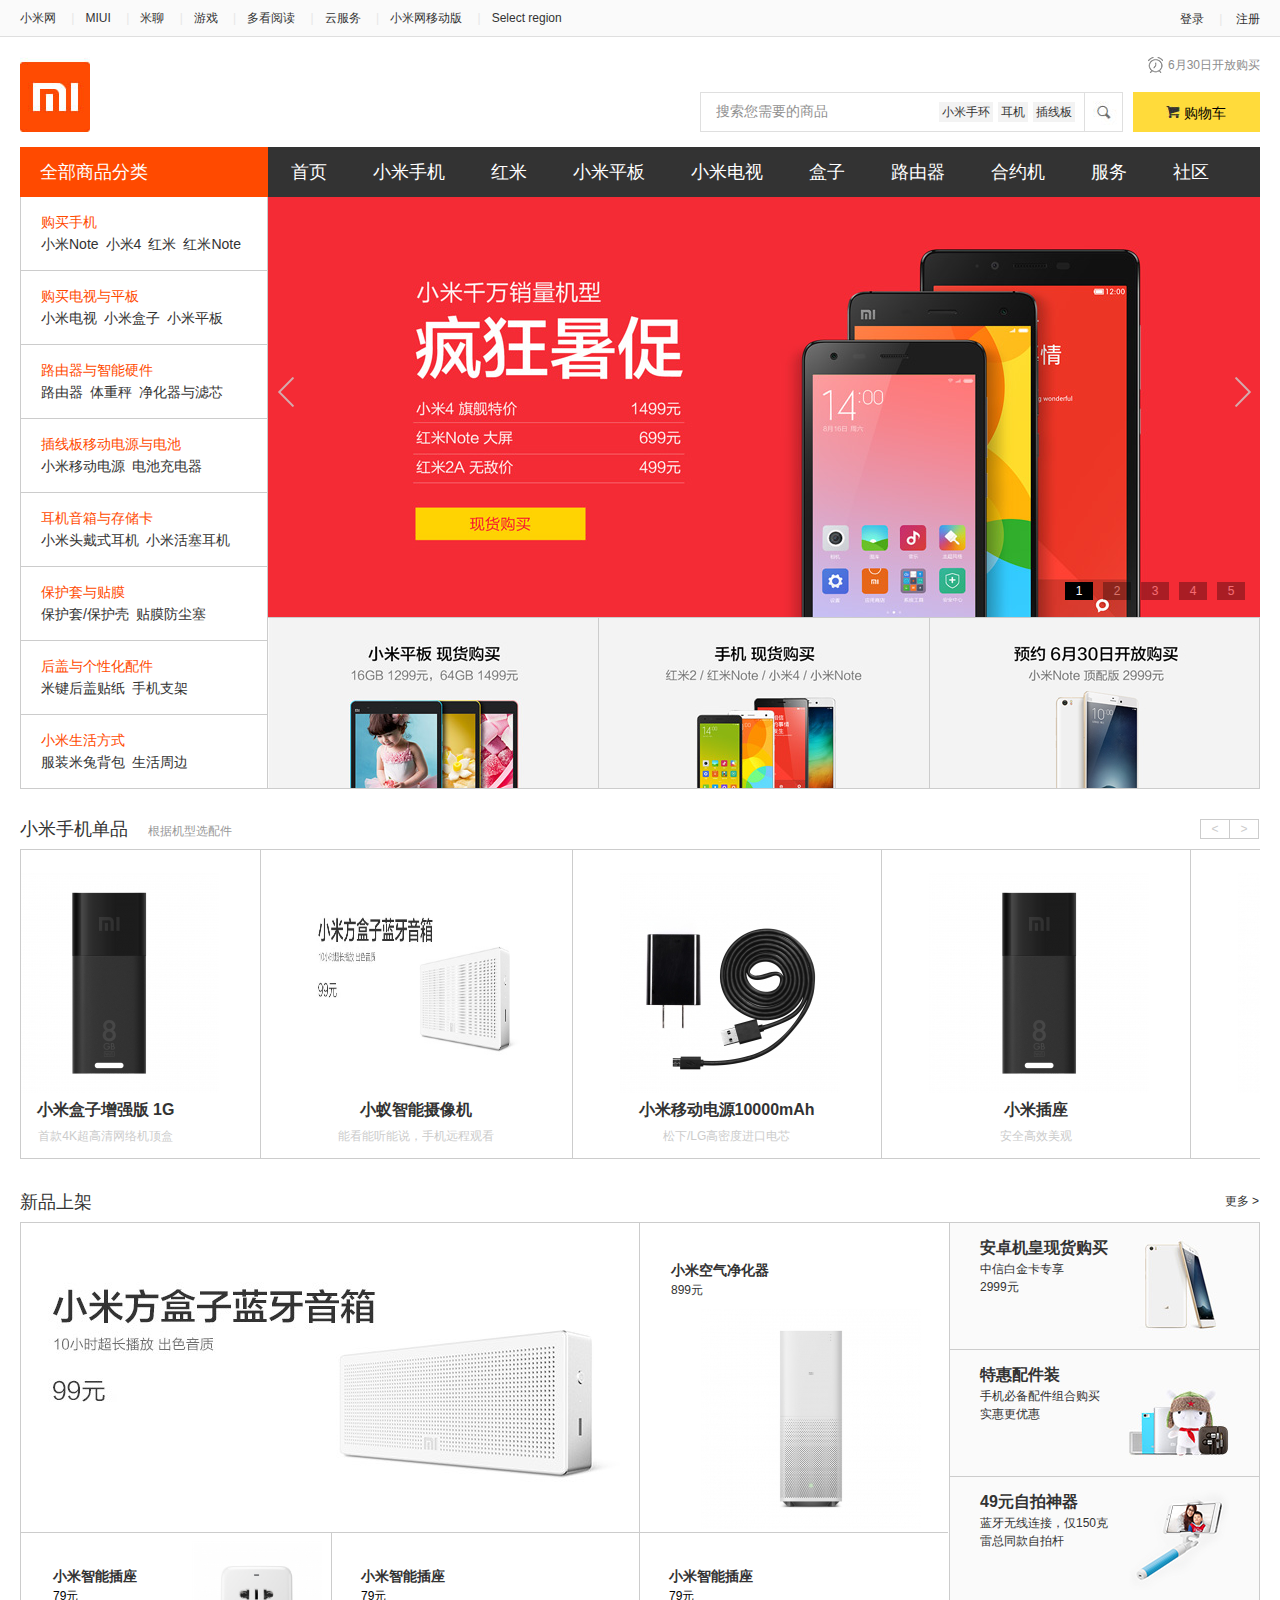
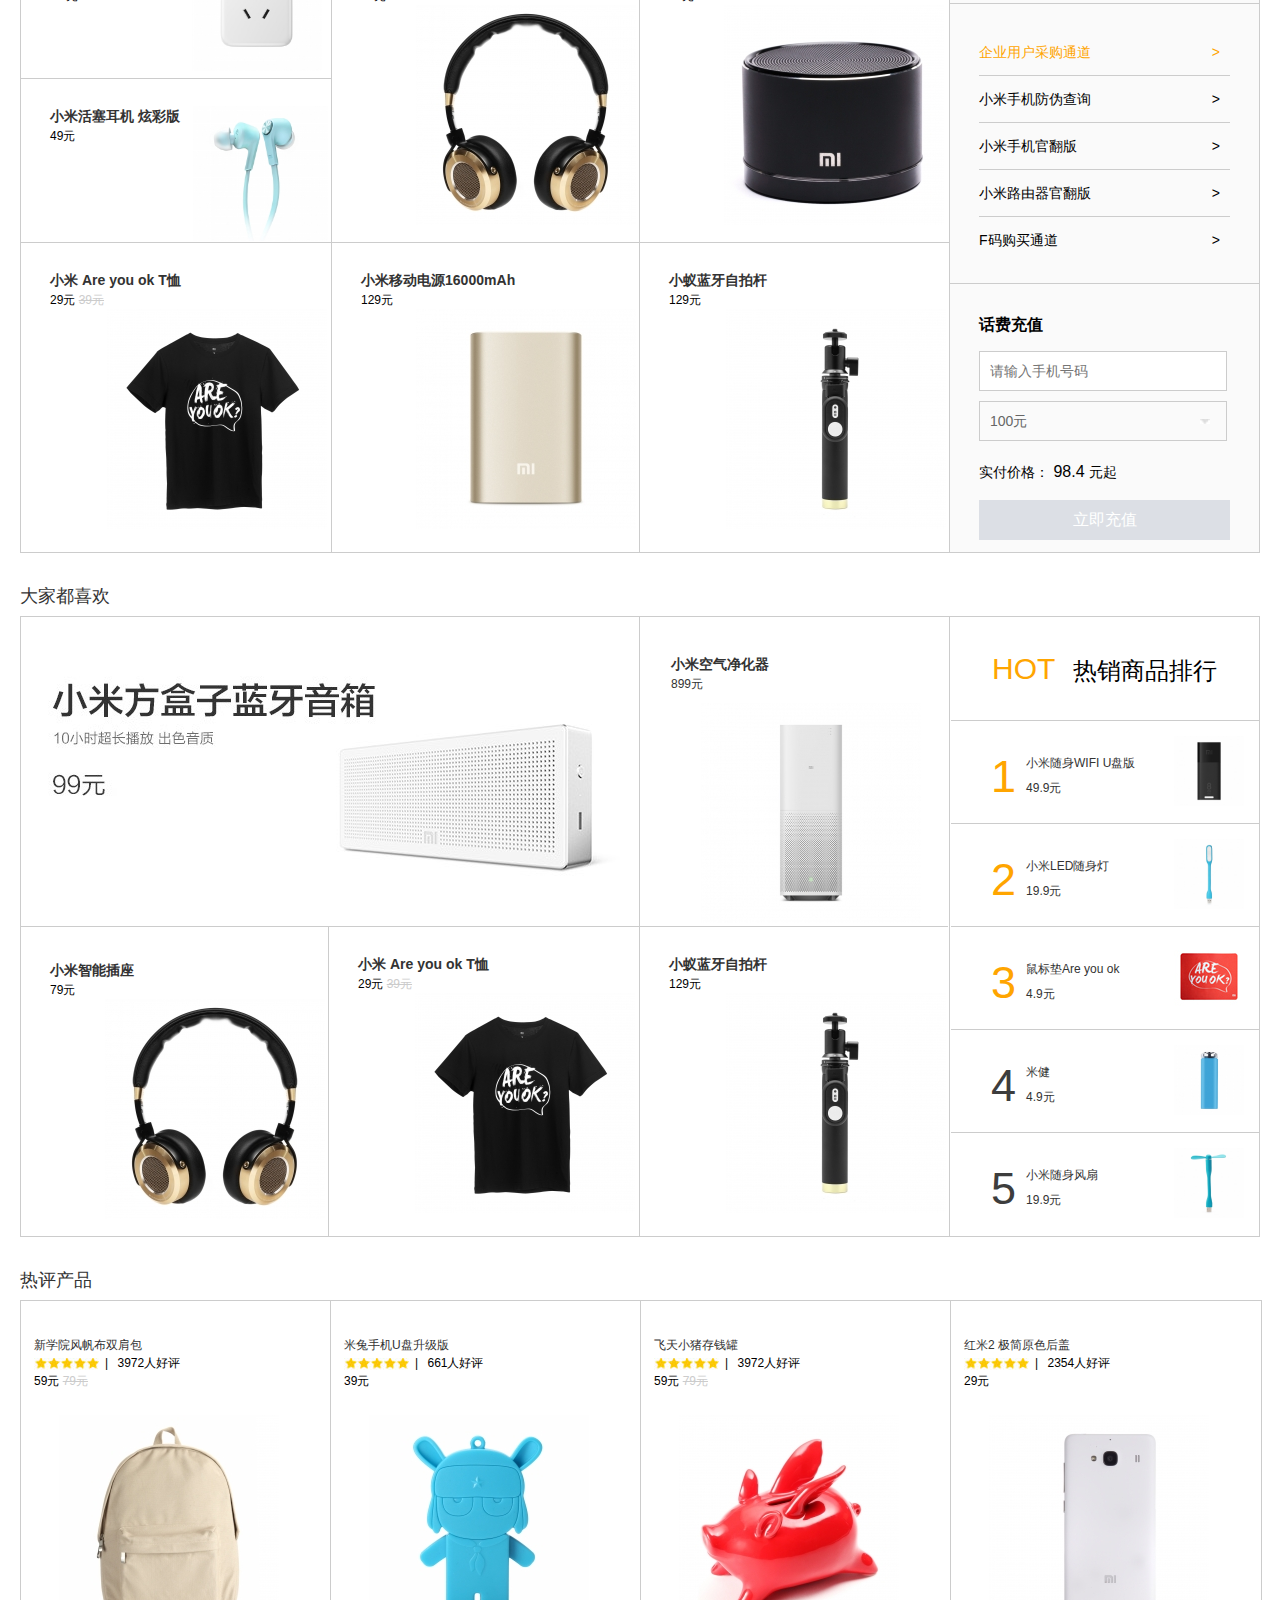
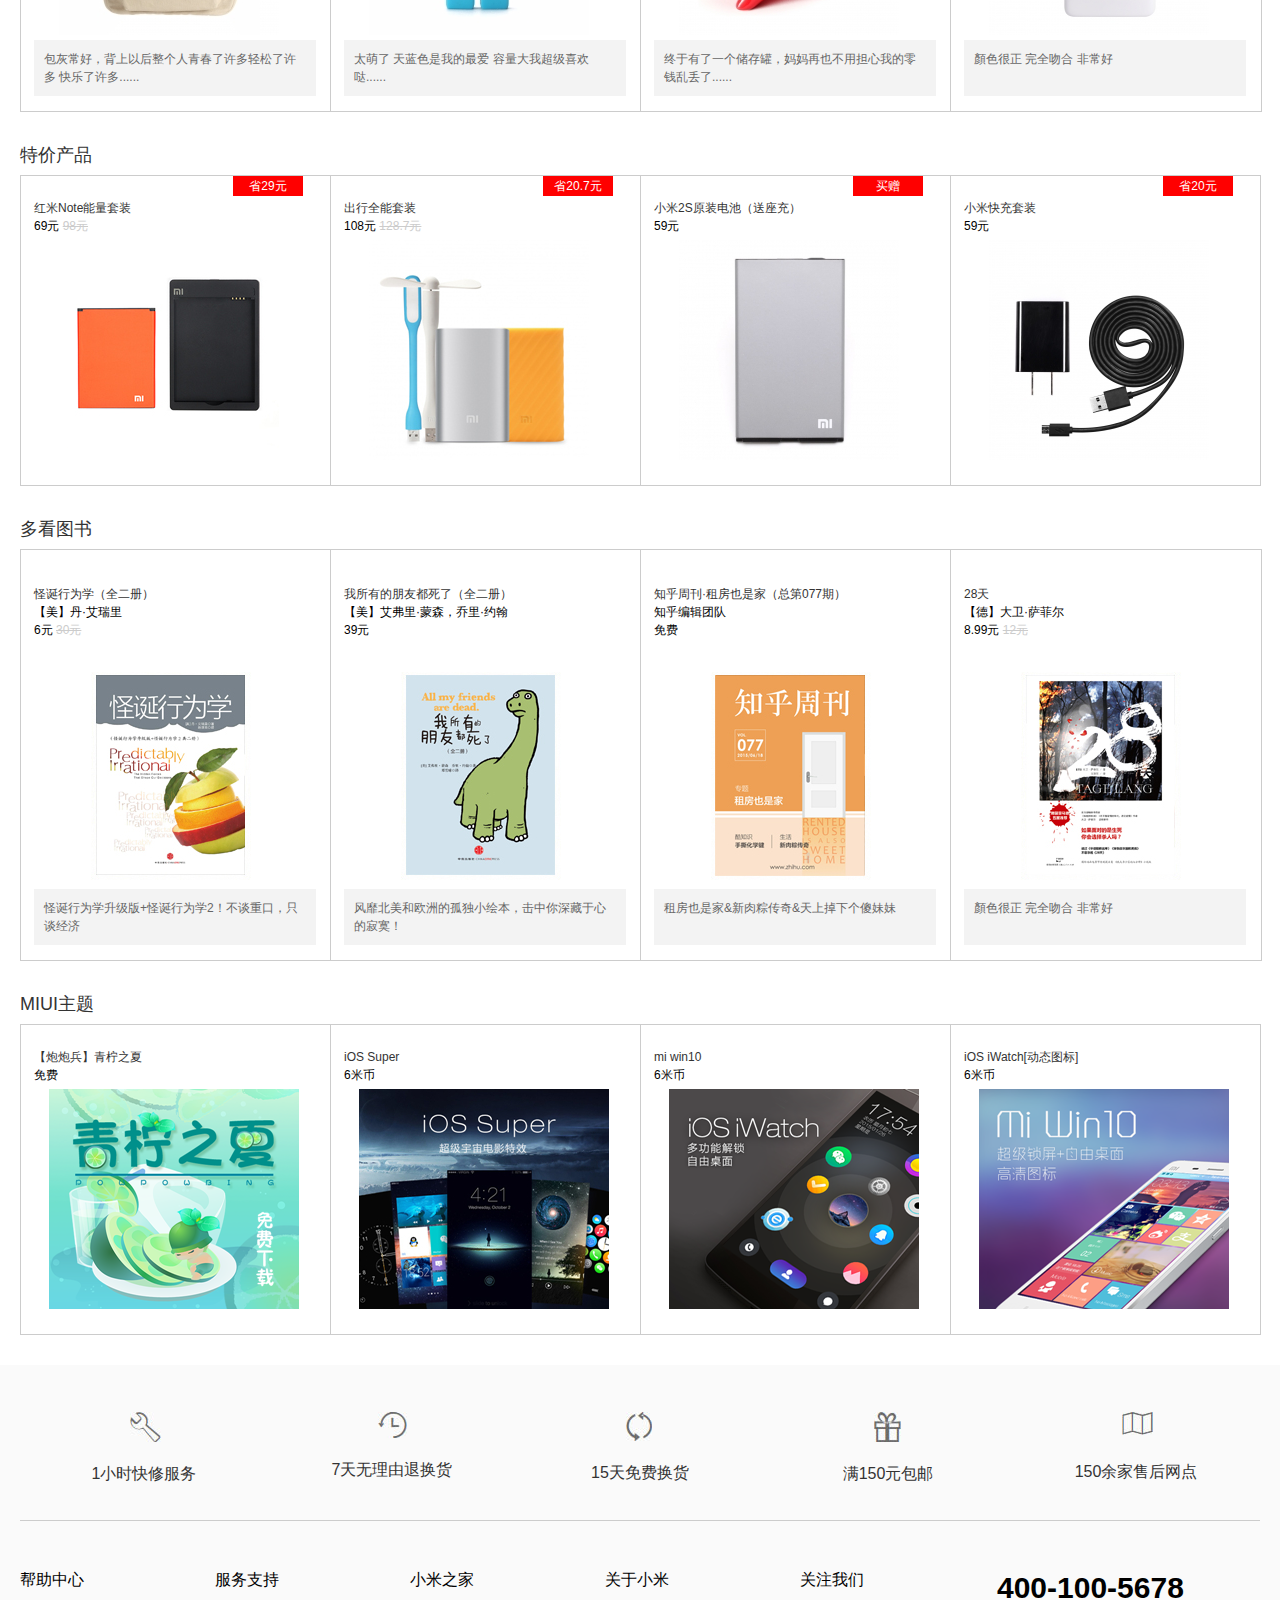
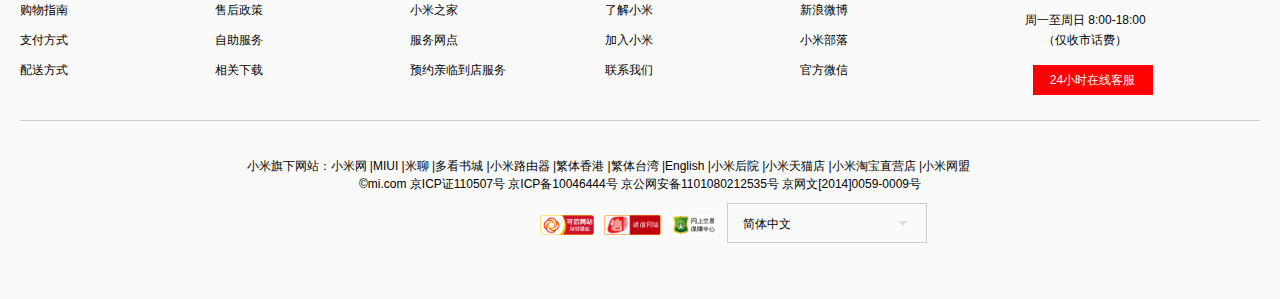
<file: index.html>
<!DOCTYPE html>
<html>
<head lang="en">
    <meta charset="UTF-8">
    <title>小米官网</title>
    <link rel="stylesheet" href="css/index.css" type="text/css">

</head>
<body>
<!--header------------------------------------------------------------>
<header>
    <div id="header">
        <div class="header-top">
            <div class="header-top-left">
                <ul class="header-ul">
                    <li><a href="###">小米网 </a> <span class="sep">|</span></li>
                    <li><a class="emk" href="###">MIUI</a> <span class="sep">|</span></li>
                    <li><a href="###">米聊 </a> <span class="sep">|</span></li>
                    <li><a href="###">游戏 </a> <span class="sep">|</span></li>
                    <li><a href="###">多看阅读 </a> <span class="sep">|</span></li>
                    <li><a href="###">云服务 </a> <span class="sep">|</span></li>
                    <li><a href="###">小米网移动版 </a> <span class="sep">|</span></li>
                    <li><a class="emk" href="###">Select region</a></li>
                </ul>
                <ul class="header-ul-right">
                    <li class="current"><a href="login.html">登录 </a> <span class="sep">|</span></li>
                    <li><a href="register.html">注册</a></li>
                </ul>

            </div>
        </div>
        <div class="header-bottom">
            <div class="header-bottom-center">
                <h1><a href="###"><img src="images/logo.jpg"></a></h1>
                <div class="header-bottom-right">
                    <span class="span-top">6月30日开放购买</span>
                    <input type="text" name="" value="搜索您需要的商品">
                    <ul class="input-div1">
                        <li><a href="###">小米手环</a></li>
                        <li><a href="###">耳机</a></li>
                        <li><a href="###">插线板</a></li>
                    </ul>
                    <input class="span-bottom" type="submit" name="" value="">
                    <a href="###"><div class="header-bottom-right-right ">购物车<div class="gouwu-xianshi">购物车中没有商品，赶紧选购吧！</div></div></a>

                   
                </div>
            </div>
        </div>
    </div>

</header>
<!--header  end------------------------------------------------------------>
<!--nav ------------------------------------------------------------>
<nav id="nav">
    <div class="nav-left">全部商品分类
        <ul class="nav-left-left">
			<!--json拼接li-->
        </ul>
    </div>
    <ul class="nav-right">
        <!--在li里面新增了div-->
        <li><a class="a1" href="###">首页</a></li>
        <li class="sj"><a class="a1 a2" mi="true" href="###">小米手机</a>
            <div class="detail" mi="true">
                <div><a href="#"><img src="images/menu-01.png" width="495" height="200"></a></div>
                <div><a href="#"><img src="images/menu-02.png" width="495" height="200"></a></div>
            </div>
        </li>
        <li class="sj" ><a href="###" mi="true" class="a1 a2">红米</a>
            <div class="detail" mi="true" >
                <div class="one" style="width:329px;"><a href="#"><img src="images/menu-03.png" width="329" height="200"></a></div>
                <div class="one"><a href="#"><img src="images/menu-04.png" width="330" height="200"></a></div>
                <div class="one"><a href="#"><img src="images/menu-05.png" width="330" height="200"></a></div>
            </div>
        </li>
        <li><a class="a1" href="###">小米平板</a></li>
        <li class="sj" ><a class="a1 a2"  mi="true" href="###">小米电视</a>
            <div class="detail" mi="true">
                <div class="one" style="width:329px;"><a href="#"><img src="images/menu-06.png" width="329" height="200"></a></div>
                <div class=" one"><a href="#"><img src="images/menu-07.png" width="330" height="200"></a></div>
                <div class=" one"><a href="#"><img src="images/menu-08.png" width="330" height="200"></a></div>
            </div>
        </li>
        <li class="sj" ><a class="a1 a2" mi="true" href="###">盒子</a>
            <div class="detail" mi="true">
                <div><a href="#"><img src="images/menu01.png" width="495" height="200"></a></div>
                <div><a href="#"><img src="images/menu02.png" width="495" height="200"></a></div>
            </div>
        </li>
        <li class="sj" ><a class="a1 a2"  mi="true" href="###">路由器</a>
            <div class="detail" mi="true">
                <div><a href="#"><img src="images/menu03.png" width="495" height="200"></a></div>
                <div><a href="#"><img src="images/menu04.png" width="495" height="200"></a></div>
            </div>
        </li>
        <li><a class="a1"  href="###">合约机</a></li>
        <li><a class="a1"  href="###">服务</a></li>
        <li><a class="a1"  href="###">社区</a></li>
    </ul>
</nav>
<!--nav  end------------------------------------------------------------>
<!--banner ---------------------------------------------------------------------->
<div id="banner">
    <div class="banner-center">
        <!--banner four------------------------------------------------------------->
        <div class="banner-center-top">
          
            <div class="contR-l"></div>
            <div class="contR-r"></div>
           
            <div class="banner-center-top-width">
                <a href="#"><img src="images/banner01.jpg" width="992" height="420"></a>
                <a href="#"><img src="images/banner02.jpg" width="992" height="420"></a>
                <a href="#"><img src="images/banner03.jpg" width="992" height="420"></a>
                <a href="#"><img src="images/banner04.jpg" width="992" height="420"></a>
                <a href="#"><img src="images/banner05.jpg" width="992" height="420"></a>
            </div>
            <ul class="banner-ul">
                <li class="current">1</li>
                <li>2</li>
                <li>3</li>
                <li>4</li>
                <li>5</li>
            </ul>
        </div>
        <div class="banner-center-bottom">
            <div><img src="images/banner-b01.jpg" width="330" height="170"></div>
            <div><img src="images/banner-b02.jpg" width="330" height="170"></div>
            <div class="current"><img src="images/banner-b03.jpg" width="330" height="170"></div>
        </div>

    </div>
</div>
<!--banner end---------------------------------------------------------------------->

<!--conten ---------------------------------------------------------------------->
<div id="con">
    <!--conten  one---------------------------------------------------------------------->
    <div class="con-top">
        <div class="con-t"><h2>小米手机单品</h2><a href="###">根据机型选配件</a>
        </div>
        <div class="con-top-right">
            <span class="con-top-right-left current">&lt;</span>
            <span class="con-top-right-right">&gt;</span>
        </div>
    </div>
    <div class="con-bottom">
        <div class="con-bottom-wid">
            <div class="con-bottom-big" style="width:311px"><div class="con-bottom-bor"><a href="#"><img src="images/con-one01.jpg" width="220" height="220"><h3>小蚁智能摄像机</h3><p>能看能听能说，手机远程观看</p></a></div></div>
            <div class="con-bottom-big"><div class="con-bottom-bor"><a href="#"><img src="images/con-one02.jpg" width="220" height="220"><h3>小米移动电源10000mAh</h3><p>松下/LG高密度进口电芯</p></a></div></div>
            <div class="con-bottom-big"><div class="con-bottom-bor"><a href="#"><img src="images/con-one-03.jpg" width="220" height="220"><h3>小米插座</h3><p>安全高效美观</p></a></div></div>
            <div class="con-bottom-big"><div class="con-bottom-bor"><a href="#"><img src="images/con-one04.jpg" width="220" height="220"><h3>小米盒子增强版 1G</h3><p>首款4K超高清网络机顶盒</p></a></div></div>

            <div class="con-bottom-big" style="width:311px"><div class="con-bottom-bor"><a href="#"><img src="images/con-tow01.jpg" width="220" height="220"><h3>小蚁智能摄像机</h3><p>能看能听能说，手机远程观看</p></a></div></div>
            <div class="con-bottom-big"><div class="con-bottom-bor"><a href="#"><img src="images/con-five03.jpg" width="220" height="220"><h3>小米移动电源10000mAh</h3><p>松下/LG高密度进口电芯</p></a></div></div>
            <div class="con-bottom-big"><div class="con-bottom-bor"><a href="#"><img src="images/con-three02.jpg " width="220" height="220"><h3>小米插座</h3><p>安全高效美观</p></a></div></div>
            <div class="con-bottom-big"><div class="con-bottom-bor"><a href="#"><img src="images/con-tow02.jpg" width="220" height="220"><h3>小米盒子增强版 1G</h3><p>首款4K超高清网络机顶盒</p></a></div></div>
        </div>
    </div>
    <!--conten  tow---------------------------------------------------------------------->
    <div class="con-top">
        <div class="con-t"><h2>新品上架</h2>
        </div>
        <div class="con-top-right">
            <a href="###">更多 &gt;</a>
        </div>
    </div>
    <div class="con-bottom-tow">
        <!--conten  tow left---------------------------------------------------------------------->

        <div class="con-bottom-tow-left">
            <div class="con-bottom-tow-left-one">
                <div class="con-bor  current">
                    <a href="#">
                        <img src="images/con-tow01.jpg" width="620" height="310">
                    </a>
                </div>
            </div>
            <div class="con-bottom-tow-left-tow">
                <div class="con-tow-bor  current">
                    <a href="#">
                        <h3>小米空气净化器</h3>
                        <span>899元</span>
                        <a href="#"><img src="images/con-tow02.jpg" width="220" height="220"></a>
                    </a>
                </div>
            </div>
            <div class="big-three">
                <div class="con-bottom-tow-left-three">
                    <div class="con-three-bor  current">
                        <div class="con-bottom-tow-left-three-left">
                            <a href="#">
                                <h3>小米智能插座</h3></a>
                            <span>79元</span>
                        </div>
                        <a href="#">
                            <img src="images/con-tow03.jpg" width="130" height="130">
                        </a>
                    </div>
                </div>
                <div class="con-tow-six ">
                    <div class="con-six-bor current">
                        <div class="con-six-left">
                            <a href="#">
                                <h3>小米活塞耳机 炫彩版</h3></a>
                            <span>49元</span>
                        </div>
                        <a href="#"><img src="images/con-tow05.jpg" width="135" height="135">
                        </a>
                    </div>
                </div>

            </div>
            <div class="con-tow-four ">
                <div class="con-four-bor current"><div class="con-four-bor-left">
                    <a href="#">
                        <h3>小米智能插座</h3></a>
                    <span>79元</span>
                </div>
                    <a href="#"><img src="images/con-tow04.jpg" width="220" height="220"></a></div>
            </div>
            <div class="con-tow-five">
                <div class="con-four-bor  current">
                    <div class="con-four-bor-left">
                        <a href="#">
                            <h3>小米智能插座</h3></a>
                        <span>79元</span>
                    </div>
                    <a href="#"><img src="images/con-tow06.jpg" width="220" height="220"></a></div>
            </div>
            <div class="con-tow-seven">
                <div class="con-seven-bor  current">
                    <div class="con-four-bor-left">
                        <a href="#">
                            <h3>小米 Are you ok T恤</h3></a>
                        <span>29元 <s style="color:#ccc">39元</s></span>
                    </div>
                    <a href="#"><img src="images/con-tow07.jpg" width="220" height="220"></a>
                </div>
            </div>
            <div class="con-tow-seven"  style="width:307px;">
                <div class="con-seven-bor  current" style="width:275px;">
                    <div class="con-four-bor-left">
                        <a href="#">
                            <h3>小米移动电源16000mAh</h3></a>
                        <span>129元</span>
                    </div>
                    <a href="#"><img src="images/con-tow08.jpg" width="220" height="220"></a>
                </div>
            </div>
            <div class="con-tow-seven"  style="width:309px; border-right:none">
                <div class="con-seven-bor  current" style="width:277px;">
                    <div class="con-four-bor-left">
                        <a href="#">
                            <h3>小蚁蓝牙自拍杆</h3></a>
                        <span>129元</span>
                    </div>
                    <a href="#"><img src="images/con-tow09.jpg" width="220" height="220"></a>
                </div>
            </div>
            <!--con  tow left  ent---------------------------------------------------------------------->
        </div>
        <!--con tow right---------------------------------------------------------------------->
        <div class="con-right">
            <div class="con-right-one">
                <a class="left" href="###"><h3>安卓机皇现货购买</h3>中信白金卡专享<br>2999元</a>
                <a class="right" href="#"><img src="images/con-toe-right01.jpg" width="100" height="100"></a>
            </div>
            <div class="con-right-one">
                <a class="left" href="###"><h3>特惠配件装</h3>手机必备配件组合购买<br>实惠更优惠</a>
                <a class="right" href="#"><img src="images/con-tow-right03.jpg" width="100" height="100"></a>
            </div>
            <div class="con-right-one">
                <a class="left" href="###"><h3>49元自拍神器</h3>蓝牙无线连接，仅150克<br>雷总同款自拍杆</a>
                <a class="right" href="#"><img src="images/con-tow-right02.jpg" width="100" height="100"></a>
            </div>
            <ul class="con-right-four">
                <li class="current">企业用户采购通道<span>&gt;</span></li>
                <li>小米手机防伪<span>&gt;</span>查询</li>
                <li>小米手机官翻版<span>&gt;</span></li>
                <li>小米路由器官<span>&gt;</span>翻版</li>
                <li class="currentt">F码购买通<span>&gt;</span>道</li>
            </ul>
            <div class="con-right-five">
                <h3>话费充值</h3>
                <input type="rel" name="" placeholder="请输入手机号码">
               <div class="mary"><div class="pic">100元</div>
               	<div class="mary-all">
                	<div class="mary-center mary-top current">100元</div>
                    <div class="mary-center">50元</div>
                    <div class="mary-center">30元</div>
                </div>
               </div>
                <p>实付价格：<span> 98.4 </span>元起</p>
                <div class="chong">立即充值</div>
            </div>

        </div>
        <!--con tow left  ent---------------------------------------------------------------------->
    </div>
    <!--con  tow end---------------------------------------------------------------------->
    <!--conten  three left---------------------------------------------------------------------->
    <div class="con-top">
        <div class="con-t"><h2>大家都喜欢</h2>
        </div></div>
        <div class="con-bottom-three">
        <div class="con-bottom-three-left">
            <div class="con-bottom-tow-left-one">
                <div class="con-bor  current">
                    <a href="#">
                        <img src="images/con-tow01.jpg" width="620" height="310">
                    </a>
                </div>
            </div>
            <div class="con-bottom-tow-left-tow">
                <div class="con-tow-bor  current">
                    <a href="#">
                        <h3>小米空气净化器</h3>
                        <span>899元</span>
                        <a href="#"><img src="images/con-tow02.jpg" width="220" height="220">
                  </a>
                </div>
            </div>

            <div class="con-tow-four ">
                <div class="con-four-bor current"><div class="con-four-bor-left">
                    <a href="#">
                        <h3>小米智能插座</h3></a>
                    <span>79元</span>
                </div>
                    <a href="#"><img src="images/con-tow04.jpg" width="220" height="220"></a></div>
            </div>

            <div class="con-tow-seven">
                <div class="con-seven-bor  current">
                    <div class="con-four-bor-left">
                        <a href="#">
                            <h3>小米 Are you ok T恤</h3></a>
                        <span>29元 <s style="color:#ccc">39元</s></span>
                    </div>
                    <a href="#"><img src="images/con-tow07.jpg" width="220" height="220"></a>
                </div>
            </div>

            <div class="con-tow-seven"  style="width:307px; border-right:none">
                <div class="con-seven-bor  current" style="width:277px;">
                    <div class="con-four-bor-left">
                        <a href="#">
                            <h3>小蚁蓝牙自拍杆</h3></a>
                        <span>129元</span>
                    </div>
                    <a href="#"><img src="images/con-tow09.jpg" width="220" height="220"></a>
                </div>
            </div>
        </div>
<!--con  three right---------------------------------------------------------------------->
	<ul class="con-three-right">
    	<li class="ul-li-one"><span>HOT </span> 热销商品排行</li>
        <li><a href="#"><span>1</span><p>小米随身WIFI U盘版<br>49.9元</p></a><img src="images/con-three02.jpg" width="70" height="70"></li>
        <li><a href="#"><span>2</span><p>小米LED随身灯<br>19.9元</p></a><img src="images/con-three01.jpg" width="70" height="70"></li>
        <li><a href="#"><span>3</span><p>鼠标垫Are you ok<br>4.9元</p></a><img src="images/con-three04.jpg" width="70" height="70"></li>
        <li><a href="#"><span class="span-color">4</span><p>米健<br>4.9元</p></a><img src="images/con-three03.jpg" width="70" height="70"></li>
        <li style="border-bottom:0"><a href="#"><span  class="span-color">5</span><p>小米随身风扇<br>19.9元</p></a><img src="images/con-three05.jpg" width="70" height="70"></li>
    
    </ul>
     </div>
<!--con  three left  ent---------------------------------------------------------------------->
<!--con  four star-------------------------------------------------------------------------------------------->
	 <div class="con-top">
        <div class="con-t"><h2>热评产品</h2>
        </div>
      </div>
      <div class="con-four">
      	<div>
        	<div class="con-four-bor0">
            	<p><a href="#">新学院风帆布双肩包</a><br>
                	<span class="xingxing"></span> <span class="shu">|</span> <span>3972人好评<br>
59元 <s> 79元</s></span>
				</p>
             <a href="#"><img src="images/con-four02.jpg" width="220" height="220"> </a>
             <span class="con-four-bor0-span">包灰常好，背上以后整个人青春了许多轻松了许多 快乐了许多......</span>
             </div>
        </div>
        <div><div class="con-four-bor0"><p><a href="#">米兔手机U盘升级版</a><br>
                	<span class="xingxing"></span> <span class="shu">|</span> <span>661人好评<br>
39元</span>
				</p>
            <a href="#"><img src="images/con-four03.jpg" width="220" height="220"></a> <span class="con-four-bor0-span">太萌了 天蓝色是我的最爱 容量大我超级喜欢哒......</span></div></div>
        <div><div class="con-four-bor0"><p><a href="#">飞天小猪存钱罐</a><br>
                	<span class="xingxing"></span> <span class="shu">|</span> <span>3972人好评<br>
59元 <s> 79元</s></span>
				</p>
             <a href="#"><img src="images/con-four01.jpg" width="220" height="220"> </a><span class="con-four-bor0-span">终于有了一个储存罐，妈妈再也不用担心我的零钱乱丢了......</span></div></div>
        <div class="current"><div class="con-four-bor0"><p><a href="#">红米2 极简原色后盖</a><br>
                	<span class="xingxing"></span> <span class="shu">|</span> <span>2354人好评<br>
29元</span>
				</p>
             <a href="#"><img src="images/con-four04.jpg" width="220" height="220"></a> <span class="con-four-bor0-span">顏色很正 完全吻合 非常好</span></div></div>
      </div>
      
<!--con  four end-------------------------------------------------------------------------------------------->
<!--con  five-------------------------------------------------------------------------------------------->

		<div class="con-top">
        <div class="con-t"><h2>特价产品</h2>
        </div>
      </div>
      <div class="con-five-bottom">
      <div>
      	<div class="con-four-bor0">
        	<span class="color">省29元</span>
            	<p><a href="#">红米Note能量套装</a><br>
                	<span>
69元 <s> 98元</s></span>
				</p>
             <a href="#"><img src="images/con-five01.jpg" width="220" height="220"> </a></div>
             </div>
        <div><div class="con-four-bor0">
        	<span class="color">省20.7元</span>
       	  <p><a href="#">出行全能套装</a><br>
                	<span>
108元 <s> 128.7元</s></span>
				</p>
             <a href="#"><img src="images/con-five05.jpg" width="220" height="220"></a> </div></div>
        <div><div class="con-four-bor0">
        	<span class="color">买赠</span>
       	  <p><a href="#">小米2S原装电池（送座充）</a><br>
                	<span>
59元</span>
				</p>
             <a href="#"><img src="images/con-five02.jpg" width="220" height="220"></a> </div></div>
        <div><div class="con-four-bor0">
        	<span class="color">省20元</span>
       	  <p><a href="#">小米快充套装</a><br>
                	<span>
59元</span>
				</p>
             <a href="#"><img src="images/con-five03.jpg" width="220" height="220"></a> </div></div>
      </div>
<!--con  five end-------------------------------------------------------------------------------------------->
<!--con  six-------------------------------------------------------------------------------------------->

  <div class="con-top">
        <div class="con-t"><h2>多看图书</h2>
        </div>
      </div>
      <div class="con-four">
      	<div>
       	  <div class="con-four-bor0">
           	<p><a href="#">怪诞行为学（全二册）</a><br>
                	<span>【美】丹·艾瑞里</span> <span><br>

6元 <s> 30元</s></span>
			  </p>
            <a href="#"><img src="images/con-six01.jpg" width="220" height="220"> </a>
            <span class="con-four-bor0-span">怪诞行为学升级版+怪诞行为学2！不谈重口，只谈经济</span>
            </div>
        </div>
        <div><div class="con-four-bor0"><p><a href="#">我所有的朋友都死了（全二册）</a><br>
       	  <span>【美】艾弗里·蒙森，乔里·约翰</span><span><br>

39元</span>
				</p>
            <a href="#"><img src="images/con-six03.jpg" width="220" height="220"></a> <span class="con-four-bor0-span">风靡北美和欧洲的孤独小绘本，击中你深藏于心的寂寞！</span></div></div>
        <div><div class="con-four-bor0"><p><a href="#">知乎周刊·租房也是家（总第077期）</a>
                	<span=>知乎编辑团队</span><span><br>
免费</span>
				</p>
             <a href="#"><img src="images/con-six04.jpg" width="220" height="220"> </a><span class="con-four-bor0-span">租房也是家&新肉粽传奇&天上掉下个傻妹妹</span></div></div>
        <div class="current"><div class="con-four-bor0"><p><a href="#">28天</a><br>
       	  <span>【德】大卫·萨菲尔</span><span><br>

8.99元 <s> 12元</s></span>
				</p>
             <a href="#"><img src="images/con-six02.jpg" width="220" height="220"></a> <span class="con-four-bor0-span">顏色很正 完全吻合 非常好</span></div></div>
      </div>
<!--con  six end-------------------------------------------------------------------------------------------->
<!--con  seven -------------------------------------------------------------------------------------------->
      <div class="con-top">
        <div class="con-t"><h2>MIUI主题</h2>
        </div>
      </div>
      <div class="con-five-bottom">
      <div>
      	<div class="con-four-bor0">

       	  <p><a href="#">【炮炮兵】青柠之夏</a><br>
                	<span>
免费</span>
				</p>
             <a href="#"><img class="margin" src="images/con-sevent01.png" width="250" height="220"> </a></div>
        </div>
        <div><div class="con-four-bor0">
       	  <p><a href="#">iOS Super</a><br>
                	<span>
6米币</span>
				</p>
             <a href="#"><img class="margin" src="images/con-sevent02.jpg" width="250" height="220"></a> </div></div>
        <div><div class="con-four-bor0">
       	  <p><a href="#">mi win10</a><br>
                	<span>
6米币</span>
				</p>
             <a href="#"><img class="margin" src="images/con-sevent04.png" width="250" height="220"></a> </div></div>
        <div><div class="con-four-bor0">
       	  <p><a href="#">iOS iWatch[动态图标]</a><br>
                	<span>
6米币</span>
				</p>
             <a href="#"><img  class="margin"src="images/con-sevent03.png" width="250" height="220"></a> </div></div>
      </div>
<!--con  seven end-------------------------------------------------------------------------------------------->
</div>
<!--con end---------------------------------------------------------------------->
<!--footer------------------------------------------------------------------>
	<div id="footer">
    	<ul class="footer">
        	<li><a href="#"><i><img src="images/footer-01.jpg" width="31" height="30"></i><span>1小时快修服务</span></a></li>
            <li><a href="#"><i><img src="images/footer-02.jpg" width="29" height="26"></i><span>7天无理由退换货</span></a></li>
            <li><a href="#"><i><img src="images/footer-03.jpg" width="26" height="29"></i><span>15天免费换货</span></a></li>
            <li><a href="#"><i><img src="images/footer-04.jpg" width="27" height="30"></i><span>满150元包邮</span></a></li>
            <li><a href="#"><i><img src="images/footer-05.jpg" width="31" height="23"></i><span class="mar">150余家售后网点</span></a></li>
        </ul>
        <div class="footer-bottom">
        	<ul class="footer-bottom-one">
            	<li class="footer-bottom-one-tt">帮助中心</li>
                <li>购物指南</li>
                <li>支付方式</li>
                <li>配送方式</li>
            </ul>
            <ul class="footer-bottom-one">
            	<li class="footer-bottom-one-tt">服务支持</li>
                <li>售后政策</li>
                <li>自助服务</li>
                <li>相关下载</li>
            </ul>
            <ul class="footer-bottom-one">
            	<li class="footer-bottom-one-tt">小米之家</li>
                <li>小米之家</li>
                <li>服务网点</li>
                <li>预约亲临到店服务</li>
            </ul>
            <ul class="footer-bottom-one">
            	<li class="footer-bottom-one-tt">关于小米</li>
                <li>了解小米</li>
                <li>加入小米</li>
                <li>联系我们</li>
            </ul>
            <ul class="footer-bottom-one">
            	<li class="footer-bottom-one-tt">关注我们</li>
                <li>新浪微博</li>
                <li>小米部落</li>
                <li>官方微信</li>
            </ul>
            <div class="footer-bottom-one">
            	<p>400-100-5678</p>
                <span>周一至周日 8:00-18:00<br>
					（仅收市话费）</span>
					<a href="#">24小时在线客服</a>
            </div>
        
        </div>
        <div class="footer-xiaomi">
        	<ul>
            	<li>小米旗下网站： </li>
                <li>小米网 | </li>
                <li>MIUI | </li>
                <li>米聊 | </li>
                <li>多看书城 | </li>
                <li>小米路由器 | </li>
                <li>繁体香港 | </li>
                <li>繁体台湾 | </li>
                <li>English | </li>
                <li>小米后院 | </li>
                <li>小米天猫店 | </li>
                <li>小米淘宝直营店 | </li>
                <li>小米网盟</li>
            </ul><br>

            <P>©mi.com 京ICP证110507号 京ICP备10046444号 京公网安备1101080212535号 京网文[2014]0059-0009号</P>
            <div>
                <div>
                <img src="images/F03.png" width="54" height="20"> <img src="images/F01.gif" width="57" height="20"> <img src="images/F02.jpg" width="46" height="20"><span class="footer-span">简体中文</span></div>
				
            </div>
        </div>
    </div>
    
<!--footer end------------------------------------------------------------------>
<!-------返回顶部------->
    <span class="fanhui"></span>
</body>
</html>

<script type="text/javascript" src="js/jquery-1.7.2.min.js"></script>
<script src="js/JSON.js "></script>
<script src="js/DOM.js"></script>
<script src="js/tools.js"></script>
<script src="js/tween.js "></script>
<script src="js/index.js"></script>

<script>
 $(".nav-left-left li").mouseover(function(){
        $(this).children("nav-left-left-one").css({"border-left":"3px solid red","background":"#ccc"});
        $(this).children(".nav-left-float").css("display","block");
    })
    $(".nav-left-left li").mouseout(function(){
        $(this).children("nav-left-left-one").css({"border-left":"3px solid #fff","background":"#fff"});
        $(this).children(".nav-left-float").css("display","none");
    })
	
    /*nav左侧显示菜单*/
    qzq.show();
    var ul = DOM.getElesByClass ("nav-left-left")[0];
    var lis=DOM.children(ul,"li");
    for(var i=0;i<lis.length;i++){
        var cur=lis[i];
        var oDiv=DOM.children(cur,"div")[0];
        oDiv.index=i;
        cur.onmousemove=function(){
            for(var i=0;i<lis.length;i++){
                var od=DOM.children (lis[i],"div")[1];
                od.style.display="none";
                DOM.removeClass (DOM.children (lis[i],"div")[0],"cur-q");
            }
            var od1=DOM.children (this,"div")[1];
            od1.style.display="block";
            DOM.addClass (DOM.children (this,"div")[0],"cur-q");
            var ul1=DOM.children (od1,"ul")[0];
            var lis1=DOM.children (ul1,"li");
            for(var i=0;i<lis1.length;i++){
                var cur1=lis1[i];
                cur1.index=i;
                cur1.onmouseover=function(){
                    for(var i=0;i<lis1.length;i++){
                        lis1[i].style.background="#fff";
                    }
                    this.style.background="#ccc";
                };
                cur1.onmouseout=function(){
                    for(var i=0;i<lis1.length;i++){
                        lis1[i].style.background="#fff";
                    }
                }
            }
        };
        cur.onmouseout=function(){
            for(var i=0;i<lis.length;i++){
                var od=DOM.children (this,"div")[1];
                od.style.display="none";
            }
            DOM.removeClass (DOM.children (this,"div")[0],"cur-q");
        }
        }
    /*nav显示菜单 end*/

    /*banner右边的图片轮播 */
    qzq.banner_auto();
    var oDiv=DOM.getElesByClass("banner-center-top")[0];
    var oDivL=DOM.children (oDiv,"div")[0];
    var oDivR=DOM.children (oDiv,"div")[1];
    var oUl=DOM.children (oDiv,"ul")[0];
    var olis=DOM.children (oUl,"li");
    oDivL.onclick=qzq.leftClick;
    oDivR.onclick=qzq.rightClick;
    oDiv.onmouseover=function() {
        if (qzq.oDiv_timer) {
            clearInterval(qzq.oDiv_timer);
            qzq.oDiv_timer = null;
        }
    }
    oDiv.onmouseout=function(){
        if(!qzq.oDiv_timer ) {
            qzq.oDiv_timer = setInterval(qzq.banner_auto, 3000);
        }
    }
    for(var i=0;i<olis.length;i++){
        var cur=olis[i];
        cur.style.cursor="pointer";
        cur.index=i;
        cur.onclick=function(){
            qzq.liClick.call(this);
        }
    }
    /*banner右边的图片轮播 end*/

    /*con  左右切换*/
    qzq.con_auto();
    var con=document.getElementById("con");
    var inner=DOM.getElesByClass ("con-top-right",con)[0];
    var l=DOM.children(inner,"span")[0];
    var r=DOM.children(inner,"span")[1];
	
    l.onclick=qzq.conLeft ;
    r.onclick=qzq.conRight ;

    /*nav 右侧横向菜单下拉显示***/
    var tool = new Tool;
    var oA2 = tool.getElementsByClass("a2");
    var oDetail = tool.getElementsByClass("detail");
    var oLis=tool.getElementsByClass("sj");


    for(var i=0; i<oLis.length;i++){
        (function(i){
            oLis[i].onmouseover=function(){
                oDetail[i].style.display="block"
            };
            oLis[i].onmouseout=function(){
                oDetail[i].style.display="none"
            }
        })(i)
    }

   /* function move(tar) {
        var that = this;
        _move();
        function _move() {

            var ch = tool.getCss("height", that);
            if (ch > tar) {
                if (ch - 10 <= tar) {
                    tool.setCss(that, "height", tar);
                    return;
                }
                tool.setCss(that, "height", ch -10);
            } else if (ch < tar) {
                if (ch + 10 >= tar) {
                    tool.setCss(that, "height", tar);
                    return;
                }
                tool.setCss(that, "height", ch + 200);
            } else {
                return;
            }
            that.timer = window.setTimeout(_move, 10);
        }
    }*/
    /*nav 右侧横向菜单下拉显示***/


    /*搜索框鼠标滑过变色**********************************************/
    $(".header-bottom-right input,.input-div1 a,.input-div1 li").mouseenter(function(e) {
        $(".span-bottom").css({"background":" url(images/bianse.png)","border":"none"})
    });
    $(".header-bottom-right input,.input-div1 a.input-div1 li").mouseout(function(e) {
        $(".span-bottom").css({"background":" url(images/bigjing.jpg)","border":"1px solid #ccc"})
    });
    /*鼠标经过购物车*******************************************************/

    $(".header-bottom-right-right,.gouwu-xianshi").mouseenter(function(e){
        //alert("ok");
        $(".header-bottom-right-right").addClass("gouwu-change");
        $(".gouwu-xianshi").css({"display":"block"})
    });
    $(".header-bottom-right-right").mouseout(function(e){
        $(this).removeClass("gouwu-change");
        $(".gouwu-xianshi").css({"display":"none"})

    });
   

/*返回顶*************************************************************/
var ele=tool.getElementsByClass("fanhui")[0];
var timer=null;
window.onscroll=function(){
	var h=document.documentElement.scrollTop||document.body.scrollTop
	var winBottom=(document.documentElement.clientHeight||document.body.clientHeight)*2;
	if(h>winBottom){
		ele.style.display="block"
	}else{
		ele.style.display="none"
	}
}
ele.onclick=function(){
	document.body.scrollTop-=100
	 timer=window.setTimeout(arguments.callee,20)
	if(document.body.scrollTop===0){
		clearTimeout(timer)
		}
	}
	












	

</script>
</file>
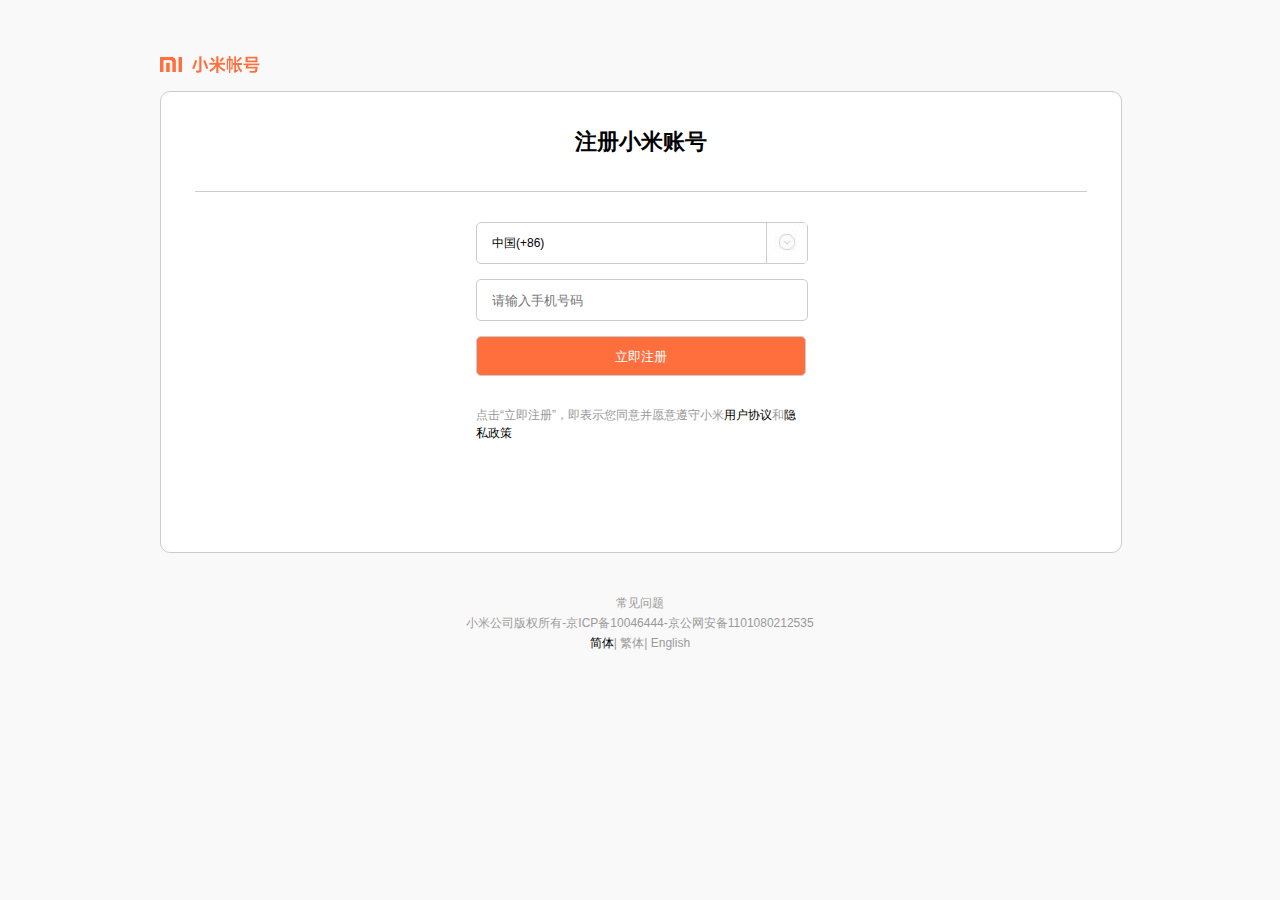
<file: register.html>
<!doctype html>
<html>
<head>
<meta charset="utf-8">
<title>无标题文档</title>
<link rel="stylesheet" href="css/register.css" type="text/css">
</head>

<body>
<div id="register">
	<h1><a href="#"><img src="images/n-logo.png" width="112" height="31"></a></h1>
    <div class="register-input">
    	<div class="register-top">注册小米账号</div>
        <div class="register-ccenter-one"><span>中国(+86)</span><i></i></div>
        <div class="register-ccenter-one">
        	<label class="label-one">
            	<input id="one" type="tel" name="" placeholder="请输入手机号码">
            </label>
           
        </div>
         <span id="emailError"></span>

         <input class="change" type="submit" name="" value="立即注册">
         <p>点击“立即注册”，即表示您同意并愿意遵守小米<span>用户协议</span>和<span>隐<br>
私政策</span></p>
    </div>
    <div class="last">常见问题<br>
小米公司版权所有-京ICP备10046444-京公网安备1101080212535
<span>简体</span>| 繁体| English</div>
</div>
</body>
</html>
<script type="text/javascript">

    String.prototype.myTrim = function () {
        return this.replace(/(^\s*|\s*$)/g, "");
    };
    var oEmail = document.getElementById("one");
    var oSpan = document.getElementById("emailError");
    oEmail.onkeyup = function () {
        var val = this.value.myTrim();
        check(val);
    }
    function check(val) {
   
		var reg2=/^1[32478]\d{9}$/;
        if (!reg2.test(val)){
            oSpan.innerHTML = "您输入的手机格式有误！";
            oSpan.className = "";
        } else {
            oSpan.innerHTML = "输入正确！";
            oSpan.className = "c";
        }
    }







</script>
</file>
<file: css/index.css>
html,body,div,ul,li,p,span,dl,dt,dd,input,h1,h2,h3,img{ margin:0; padding:0}
ul,li,dl,dt,dd{ list-style: none}
body{ width:100%; font: 14px/1.5 arial,"Microsoft Yahei","Hiragino Sans GB",sans-serif;
  font-family: arial, 'Microsoft Yahei', 'Hiragino Sans GB', sans-serif;
  font-size: 12px;-webkit-user-select:none}
a{color: #333; text-decoration: none;}
a:hover{color:orangered; text-decoration: none}
input:focus {outline:none;}
img{border:0;}
/*index header *********************************************************************************/
#header{ width:100%; height:147px;}
.header-top{ height:36px; border-bottom:1px solid #DFDFDF; background:#fafafa; color:#8c8c8c}
.header-top-left{ width:1240px; margin:0 auto; height:30px; padding-top:8px;}
.header-bottom{ height:104px;}
.header-ul{ float:left;width:1000px; height:26px; }
.header-ul .sep,.header-ul-right .sep{ margin-right:11px;margin-left:12px; color:#E7E7E7}
.header-ul li,.header-ul-right li{float:left; height:16px; line-height: 20px; }
.header-ul-right li.current{width:56px;}
.header-ul li a,.header-ul-right li a{display: inline-block; line-height: 20px; height:20px; }
.header-ul-right{ float:right;width:80px; height:26px; padding-top:1px;}
.header-ul-right li{ float:left}
.header-bottom{ height:75px; padding-top:20px; padding-bottom:15px;}
.header-bottom-center{ width:1240px; margin:0 auto; height:75px}
.header-bottom-center h1{ float:left; height:75px;}
.header-bottom-right{ position:relative;float:right; width:560px;height:75px;}
.header-bottom-right .span-top{ display:inline-block; padding-left:20px;float:right; margin-bottom:19px; height:16px; background: url(../images/naozhong.png) no-repeat; line-height: 16px; color:#8C8C8C;}
.header-bottom-right input{ float:left; width:353px;height:20px; font-size: 14px;
    border:1px solid #DFDFDF; margin-top:35px; color:#919191; padding:9px 15px; }
.header-bottom-right .span-bottom{ float:left; margin-top:35px; width:38px; height:40px; border:1px solid #DFDFDF; border-left:none;
    background: url(../images/bigjing.jpg) }
.input-div1{ position:absolute;right:180px;top:45px; height:20px; width:141px; z-index:1}
.header-bottom-change{ display:none; position:absolute;top:35px; right:0; z-index:2;padding-left:51px;height:61px; width:75px; border:1px solid red;
    border-bottom:none; background:#fff url(../images/gouwuche-bb.png) no-repeat 33px 14px;color:#FF4A00; line-height:40px; font-size:14px;}
.input-div1 li{ float:left; padding:1px 3px; text-align: center; margin-right:5px; background:#F3F3F3; color:#000}
.header-bottom-right-right{ float:left; padding-left:51px; width:76px; height:39px; padding-top:1px;margin-left:10px;font-size:14px;
    line-height: 40px; color:#000;background: #FFDB3B url(../images/gouwuche.jpg) no-repeat 33px 14px;}
.gouwu-change{ position:absolute; top:35px;right:0;width:74px; line-height: 39px;height:55px; border:1px solid red;background:#fff  url(../images/gouwuche-bb.png) no-repeat 33px 14px;z-index:5}
.gouwu-xianshi{ display: none; position:absolute;top:55px; right:-1px; width:332px; height:58px; border:1px solid red; border-top:1px solid #fff; background:#fff; z-index:-1; text-align:center; line-height:58px; color:#ccc}
/*index header end*********************************************************************************/
/*index nav*********************************************************************************/
#nav{ margin:0 auto; width:1240px; height:50px; background:#333333}
.nav-left{ position:relative; float:left; width:228px; height:50px; background:#FF4A00; font-size: 18px; line-height: 50px;
    padding-left:20px;color:#fff;}
/*横向下拉菜单*/

.nav-right{position:relative; float:left; height:50px; width:992px;}
.nav-right li.sj .detail{ overflow:hidden; position:absolute; top:50px; left:0px; z-index:51; width:992px; height:200px;display:none;
    background:#fff}
.nav-right li.sj .detail div{float:left;width:495px; height:200px;border-right:1px solid #ccc; }
.nav-right li.sj .detail div.one{ float:left; width:330px; height:200px; border-right:1px solid #ccc}
.nav-right  .a2:hover:before{ content:""; position:absolute; top:45px;left:50%; margin-left:-5px;
    border-left:5px solid #000; border-right:5px solid #000; border-bottom:5px solid #fff;}
.nav-right li{float:left;  height:50px; font-size: 18px; line-height: 50px; text-align: center;}
.nav-right li a{ padding:0;}
.nav-right li .a1{ position:relative;display: inline-block; color:#fff; padding:0 23px; }
.nav-right li .a1:hover{ background:#000;}

/*横向下拉菜单*/

.nav-left-left{ position:absolute; top:50px; left:0; width:246px; height:591px; border: 1px solid #ccc; border-top:none; font-family:14px;}
.nav-left-left li.li-current{ border-bottom:none}
.nav-left-left li{font-size:12px; position:relative; border-bottom:1px solid #ccc;}
.nav-left-left li .nav-left-left-one{ height:43px;padding:15px 10px 15px 17px; line-height:21px; border-left:3px solid #FFF}
.nav-left-left li .nav-left-left-one:hover{ background:#FAFAFA; border-left:3px solid red}
.nav-left-left li .nav-left-left-one div{ display:inline; font-size:14px;}
.nav-left-left li .nav-left-left-one>a{ color: #FF4A00; font-size:14px;}
.nav-left-left li .nav-left-left-one div a{ margin-right:7px;}
.nav-left-left li .nav-left-float{ height:300px; width:200px;position: absolute;top:0; background:#fff;left:247px; display:none; z-index:99}
/*index nav end*********************************************************************************/

/*banner*********************************************************************************************/
#banner{ margin:0 auto; width:1240px; height:592px; margin-bottom:27px;}
.banner-center{ margin-left:248px;width:992px; height:592px;}
.banner-center-top{ height:420px; overflow:hidden; position:relative}
.banner-center-top-width{ width:3968px; height:420px; background:red}
.banner-center-top-width img{ display:block float:left;}
.banner-ul{ position:absolute; bottom:15px; right:15px; height:20px; width:190px;}
.banner-ul li{ float:left; width:28px; height:18px; background:#000; opacity:0.3; text-align: center; line-height:18px; margin-left:10px;color:#fff}
.banner-ul li.current{opacity:1} 
.banner-center-bottom{ width:991px; height:170px; border:1px solid #ccc; border-left:none} 
.banner-center-bottom div{ float:left; width:330px; height:170px; border-right:1px solid #ccc; overflow:hidden}
.banner-center-bottom div.current{ border-right:none; width:329px}
/*banner  end*********************************************************************************************/
/*con*********************************************************************************************/
#con{ margin:0 auto; width:1240px; height: auto;}
.con-t{ float:left; width:222px;color: #333;}
.con-t a{ color: #999}
.con-t a:hover{ color:#333}
.con-t h2{ display:inline-block; margin-right:20px; font-weight:100}
.con-top{ height:33px; width:100%; }
.con-top-right{ float:right; height:20px;width:59px; padding:3px 1px;}
.con-top-right-left,.con-top-right-right{ float:left; height:18px; width:28px; border:1px solid #ccc; color:#ccc;text-align:center; line-height:18px;}
.con-top-right-right{ float:right; border-left:none;}
.con-top-right-left:hover,.con-top-right-right:hover{ background:#EFEFEF}
/*.con-top-right span.current{ color:#000}*/
.con-bottom{ margin:0 auto; width:1239px; height:308px;border:1px solid #ccc; border-right:none; overflow:hidden; margin-bottom:30px;}
.con-bottom .con-bottom-wid{ width:2480px; height:308px;}
.con-bottom .con-bottom-big{ float:left; width:308px; height:308px; border-right:1px solid #ccc}
.con-bottom-bor{ padding:20px 44px 0 44px;border:3px solid  #fff; height:282px; }
.con-bottom-bor:hover{ border:3px solid  #EEE } 
.con-bottom-bor h3{ text-align:center; font-size:16px;}
.con-bottom-bor p{color:#ccc; margin-top:5px; text-align:center;}
/*con  tow*********************************************************************************************/
.con-top-right a{ float:right}
.con-bottom-tow{ margin:0 auto; width:1238px; height:929px; border:1px solid #ccc; margin-bottom:30px;}
.con-bottom-tow-left{ float:left; width:928px; height:929px;border-right:1px solid #ccc}
.con-bottom-tow-left-one{ float:left; width:618px; height:309px; border-right:1px solid #ccc; border-bottom:1px solid #ccc; overflow:hidden}
.con-bottom-tow-left-tow{ float:left;  border-bottom:1px solid #ccc; overflow:hidden}
.con-bottom-tow-left-tow h3{font-size:14px;  }
.con-bottom-tow-left-tow span{ display:block;}
.con-bottom-tow-left-tow img{ margin:10px 30px 0}
.con-tow-bor{ border:3px solid #fff; padding-top:34px; padding-left:28px;width:274px; height:269px;}
.con-bottom-tow-left-three{ border-right:1px solid #ccc; overflow:hidden}
.con-bor{border:3px solid #fff;width:612px; height:303px; overflow:hidden}
.con-bottom-tow-left-three-left{ float:left; margin-top:25px;}
.con-tow-four{  float:left; width:307px; height:309px; border-bottom:1px solid #ccc; border-right:1px solid #ccc}
.con-three-bor{ border:3px solid #fff;padding:5px 5px 0 29px;width:269px; height:134px; }
.con-four-bor{ border:3px solid #fff; padding:30px 0 0 26px; height:273px; width:275px;}
.con-four-bor-left{ float:left;}
.con-tow-six{ border:1px solid #ccc; border-left:none}
.con-six-left{ float:left;}
.con-tow-six img,.con-tow-seven img,.con-four-bor img,.con-bottom-tow-left-three img{ float:right}
.con-six-bor{ border:3px solid #fff; width:278px; height:133px; padding:24px 0 0 26px}
 .con-bottom-tow-left .current:hover,  .con-bottom-three-left .current:hover{ border:3px solid #EFEFEF;}

.con-tow-five{float:left; width:309px; border-bottom:1px solid #ccc}
.big-three{ float:left;}
.con-tow-seven{ float:left; width:310px; height:309px; border-right:1px solid #ccc; border-bottom:1px solid #ccc}
.con-seven-bor{border:3px solid #fff; width:277px; height:279px; padding:24px 0 0 26px}
/*con  tow  right*********************************************************************************************/
.con-right{ float:right; width:309px; height:929px; background:#FAFAFA}
.con-right-one{ height:100px; border-bottom:1px solid #ccc; padding:13px 30px;}
.con-right-one .left{ float:left;}
.con-right-one .left h3{ font-size:16px;}
.con-right-one a:hover{color:#6F6F6F}
.con-right-one .right{ float:right}
.con-right-four{ height:254px; padding:25px 29px 0 29px;border-bottom:1px solid #ccc; font-size:14px;}
.con-right-four span{ float:right; margin-right:10px;}
.con-right-four li{ height:46px; line-height:46px; border-bottom:1px solid #ccc}
.con-right-four li.current,.con-right-four li:hover{ color:orange}
.con-right-four li.currentt{ border-bottom:none}
.con-right-five{ height:210px; border-bottom:1px solid #ccc; padding:29px;}
.con-right-five h3{ font-size:16px; margin-bottom:14px;}
.con-right-five input{ height:38px; border:1px solid #ccc; color: #666; font-size:14px;padding-left:10px; width:236px; margin-bottom:10px;}
.con-right-five div.pic{height:38px; border:1px solid #ccc; color: #666; line-height:38px; font-size:14px;padding-left:10px; width:236px; margin-bottom:10px; background:url(../images/sanjiao.jpg) no-repeat 220px center}
.con-right-five p{ font-size:14px; height:57px; line-height:57px;}
.con-right-five p span{ font-size:16px;}
.con-right-five  .chong{font-size:16px;height:40px; background:#DCDFE5; font-size:16px; text-align:center; line-height:40px; color:#fff}
.con-right-five .mary{ position:relative;height:42px; width:247px;}
.con-right-five .mary-all{ display:none; position:absolute; left:0; top:0; height:114px; font-size:14px;width:246px;border:1px solid #ccc; background:#fff;}
.con-right-five .mary-all .mary-center{ height:38px; line-height:38px; padding-left:10px; width:236px;}
.con-right-five .mary-all .mary-top{ background: url(../images/sanjiao02.png) no-repeat 220px center}
.con-right-five .mary-all .current{ background:#ccc}
/*con  tow end*********************************************************************************************/
/*con  three*********************************************************************************************/
.con-bottom-three{  margin:0 auto; width:1238px; height:619px; border:1px solid #ccc; margin-bottom:30px;}
.con-bottom-three-left{ float:left; width:928px; height:619px;border-right:1px solid #ccc}
.con-three-right{ margin-left:930px;width:308px; heigth:200px;}
.con-three-right li{ height:72px; border-bottom:1px solid #ccc; line-height:20px; padding:15px 0; padding-right:15px; padding-left:40px; line-height:25px; }
.con-three-right .ul-li-one{ font-size:24px;padding:0 26px; height:103px}
.con-three-right .ul-li-one span{ color:orange; line-height:103px;padding-left:15px; font-size:30px}
.con-three-right li span{ color:orange; font-size:45px; margin-right:10px; margin-top:10px; padding-bottom:5px;}
.con-three-right li p{ display: inline-block;margin-top:15px;}
.con-three-right li span.span-color{ color:#3d3d3d}
.con-three-right li img{ float:right}
/*con  three end*********************************************************************************************/
/*con  four*********************************************************************************************/
.con-four{ margin:0 auto; width:1240px; height:410px;border:1px solid #ccc; margin-bottom:30px;}
.con-four div{ float:left; width:309px; height:410px; border-right:1px solid #ccc;}
.con-four div.current{ border-right:none}
.con-four .con-four-bor0{ border:3px solid #fff; height:372px; width:293px; padding:32px 0 0 10px} 
.con-four-bor0:hover{border:3px solid #EFEFEF}
.con-four-bor0 .xingxing{ float:left; margin-top:4px;height:12px; width:65px; background:url(../images/xingxing.jpg)}
.con-four-bor0 p{ width:200px; margin-bottom:25px;}
.con-four-bor0 span.shu{ margin:0 6px;}
.con-four-bor0 img{ margin-left:25px;}
.con-four-bor0 img.margin{ margin-left:15px;}
.con-four-bor0 p s{ color:#ccc}
.con-four-bor0-span{ display:inline-block; position:relative; width:262px; height:36px; background:#F3F3F3; padding:10px; color:#666}
/*con  four end*********************************************************************************************/
/*con  five end*********************************************************************************************/
.con-five-bottom{ margin:0 auto; margin-bottom:30px; width:1240px; height:309px; border:1px solid #ccc; border-right:none}
.con-five-bottom div{ position: relative;float:left; width:309px; height:309px; border-right:1px solid #ccc; }
.con-five-bottom .con-four-bor0{ border:3px solid #fff; height:303px; width:293px; padding-left:10px} 
.con-five-bottom p{margin:20px 0 5px 0;}
.con-four-bor0 .color{ position: absolute;top:-3px; right:24px;width:70px; height:20px; background:red; line-height:20px; text-align:center; color:#fff}
.con-five-bottom .con-four-bor0:hover{  border:3px solid #EFEFEF;}
/*con  five end*********************************************************************************************/
.con-six-bottom{ }
/*con  end*********************************************************************************************/
/*footer*********************************************************************************************/
#footer{ margin:0 auto; width:100%; height:534px; background:#FAFAFA; }
.footer{ margin:0 auto; width:1240px; height:157px; }
.footer li{ float:left; padding-top:47px;width:248px; height:108px; border-bottom:1px solid #ccc}
.footer li i{ height:30px; width:31px; margin-left:110px; }
.footer li span{ display:block; text-align:center; font-size:16px;margin-top:15px;}
.footer li span.mar{margin-top:20px; }
.footer-bottom{ margin:0 auto; width:1240px;height:198px; border-bottom:1px solid #ccc}
#footer .footer-bottom-one{ float:left; width:195px; margin-top:43px;}
.footer-bottom-one-tt{ font-size:16px; color:#000;}
.footer-bottom-one p{ margin-left:2px; font-size:30px; font-weight:bold;}
.footer-bottom-one span{ display:inline-block;padding-left:30px; text-align:center; line-height:20px; margin-bottom:15px;}
.footer-bottom-one a{ display:block;margin:0 auto; text-align:center;color:#fff; line-height:30px; width:120px;background:red}
.footer-bottom-one li{ height:30px; line-height:30px;}
.footer-xiaomi{ margin:0 auto; padding-top:36px; width:1240px; heigth:90px;}
.footer-xiaomi ul{ margin:0 auto;width:787px;}
.footer-xiaomi ul li{ float:left; }
.footer-xiaomi p{ text-align:center}
.footer-xiaomi div{ margin:0 auto; width:600px; height:40px;}
.footer-xiaomi div div{ float:right; width:400px;heigth:40px; margin-top:10px;}
.footer-xiaomi div div span{ display:inline-block; padding-left:15px;width:183px; height:38px; line-height:40px; border:1px solid #ccc; background:url(../images/sanjiao.jpg) no-repeat 170px center}
.footer-xiaomi div div img{ float:left;margin-top:12px; margin-right:10px;}



/*bannerleft   begin*/
.nav-left-left  li div.cur-q{background:#FAFAFA; border-left:3px solid red}
.nav-left-left li .nav-left-float{height:auto;}
.nav-left-left li .nav-left-float ul li.nlf-top{position:relative; height:50px; border:none; background:#fff;cursor:pointer;}
.nav-left-left li .nav-left-float ul li{width:200px;float:left;}

.nav-left-left li .nav-left-float ul li span.imgs {margin-left:20px;}
.nav-left-left li .nav-left-float ul li span{float: left; display:inline-block;width:50px; height:50px; color:black; margin-right:20px;}
.nav-left-left li .nav-left-float div{padding:18px 0 18px 30px ;background:#ccc;overflow: hidden;}

.nav-left-left li .nav-left-float div ul li{ margin-left:30px; width:247px;height:24px;color:#8C8C8C; list-style-type:disc;cursor:pointer;border:none;}
.nav-left-left li .nav-left-float div ul li.ps{ margin-left:15px;height:20px;line-height:14px;font-size:14px;color:black;list-style:none;cursor:none;}
/*bannerleft end*/

.banner-center-top-width {background:none;}
.contR-l{position:absolute;left:0;top:160px;overflow:hidden;width:40px;height:70px;background: url(../images/icon-slides.png) no-repeat -84px 0 ;cursor:pointer;z-index:50;}
.contR-l:hover{background: url(../images/icon-slides.png) no-repeat 0 0 ;}
.contR-r{position:absolute;right:0;top:160px; overflow:hidden;width:40px;height:70px;background:url(../images/icon-slides.png) no-repeat -124px 0 ;cursor:pointer;z-index:50;}
.contR-r:hover{ background:url(../images/icon-slides.png) no-repeat -42px 0 }
a{ cursor:pointer;}
/*bannercentertop*/

/*#con*/
#con .con-bottom {position:relative;overflow:hidden;}
#con .con-bottom .con-bottom-wid{position:absolute;left:0;width:2480px;}
/*nav-right*/
.nav-right li.true{position:relative;}
.nav-right li.true div{position:absolute;}
/*返回顶部***********/
.fanhui{width:36px; height:65px; background: url(../images/Top.jpg) no-repeat; position:fixed; right:50px; bottom:50px; cursor:pointer; display:none;}
</file>
<file: css/register.css>
@charset "utf-8";
/* CSS Document */

html,body,div,ul,li,p,span,dl,dt,dd,input,h1,h2,h3,img{ margin:0; padding:0}
ul,li,dl,dt,dd{ list-style: none}
body{ width:100%; font: 14px/1.5 arial,"Microsoft Yahei","Hiragino Sans GB",sans-serif;
  font-family: arial, 'Microsoft Yahei', 'Hiragino Sans GB', sans-serif;
  font-size: 12px;-webkit-user-select:none; background:#F9F9F9}
a{color: #333; text-decoration: none;}
a:hover{color:orangered; text-decoration: none}
#register{ position:absolute; top:0; left:50%; padding-top:50px;margin-left:-480px; width:960px; }
.register-input{ margin-bottom:40px;width:960px; height:460px; border:1px solid #ccc; border-radius:10px; background:#fff}
.register-top{ height:99px; border-bottom:1px solid #ccc; margin:0 34px 30px; font-size:22px; font-weight:bold; line-height:99px; text-align:center}
.register-ccenter-one{ margin-left:315px; float:left; width:330px;margin-bottom:15px; height:40px; border:1px solid #ccc; border-radius:5px; line-height:40px;}
.register-ccenter-one span{ display:inline-block; width:274px; height:40px; border-right:1px solid #ccc; padding-left:15px;}
.register-ccenter-one i{ float:right;  width:40px; height:40px; background: url(../images/icon.jpg); cursor:pointer; }
.label-one{ display:inline-block; width:274px; height:40px;padding-left:15px;}
.label-one input{ width:274px; height:40px; border:none;}
.register-bottom{ display:inline-block;margin-left:315px;width:330px; height:40px; margin-bottom:30px;}
.register-bottom-left{ float:left; padding-left:15px;width:175px; height:40px; border:1px solid #ccc}
.register-input .change{ margin-left:315px; margin-bottom:30px; width:330px; height:40px; border:1px solid #ccc; border-radius:5px; line-height:40px; background:#FF6F3D; color:#fff}
.register-input p{ margin-left:315px; color: #999}
.register-input p span{ color:#000}
.last{ margin:0 auto; width:355px; height:75px; line-height:20px; text-align:center; color:#999}
.last span{ color:#000}
input:focus {
    outline:none;
}
 #emailError {
            display: inline-block;
            margin-left: 10px;
            height:40px;
            line-height: 40px;
            font-size: 14px;
            color: #ff0000;
            font-family: "\5FAE\8F6F\96C5\9ED1", Helvetica, sans-serif;
			width:160px; float:left;
			
        }

        #emailError.c {
            color: green;
        }
</file>
